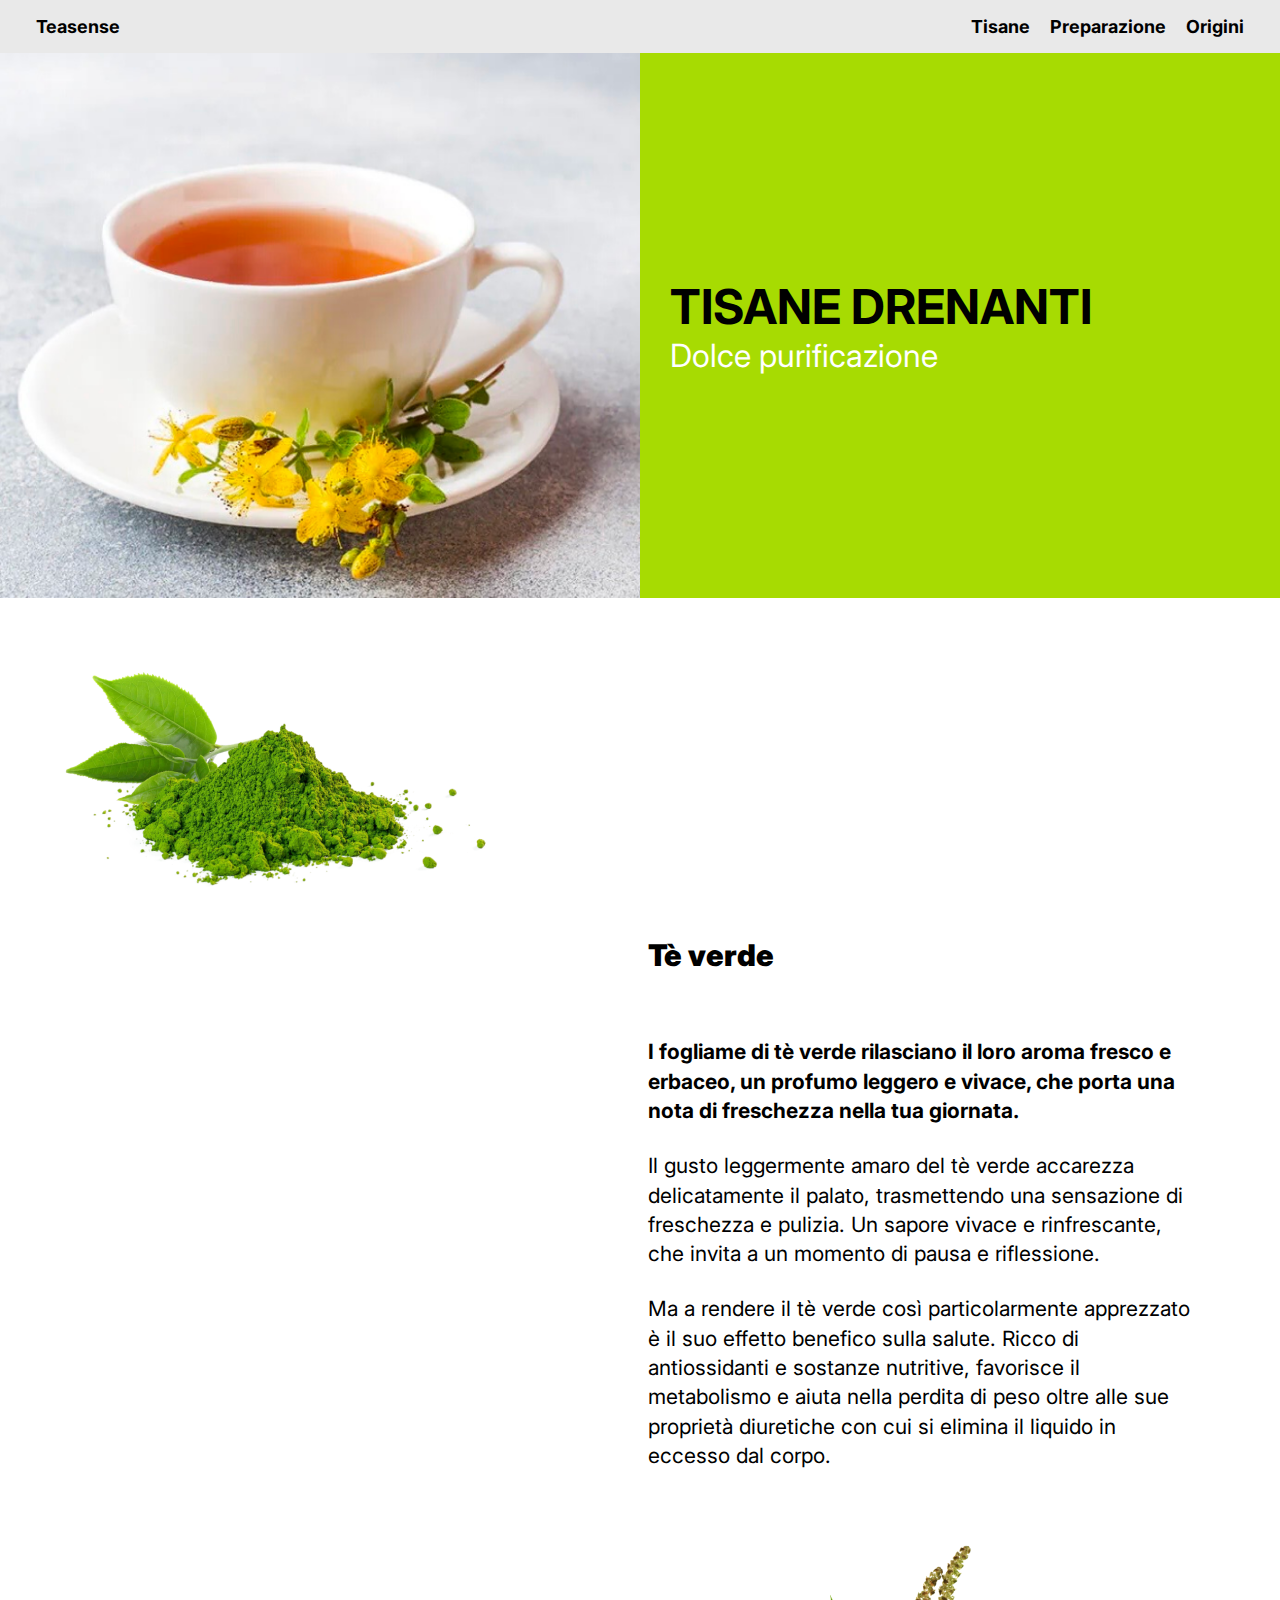
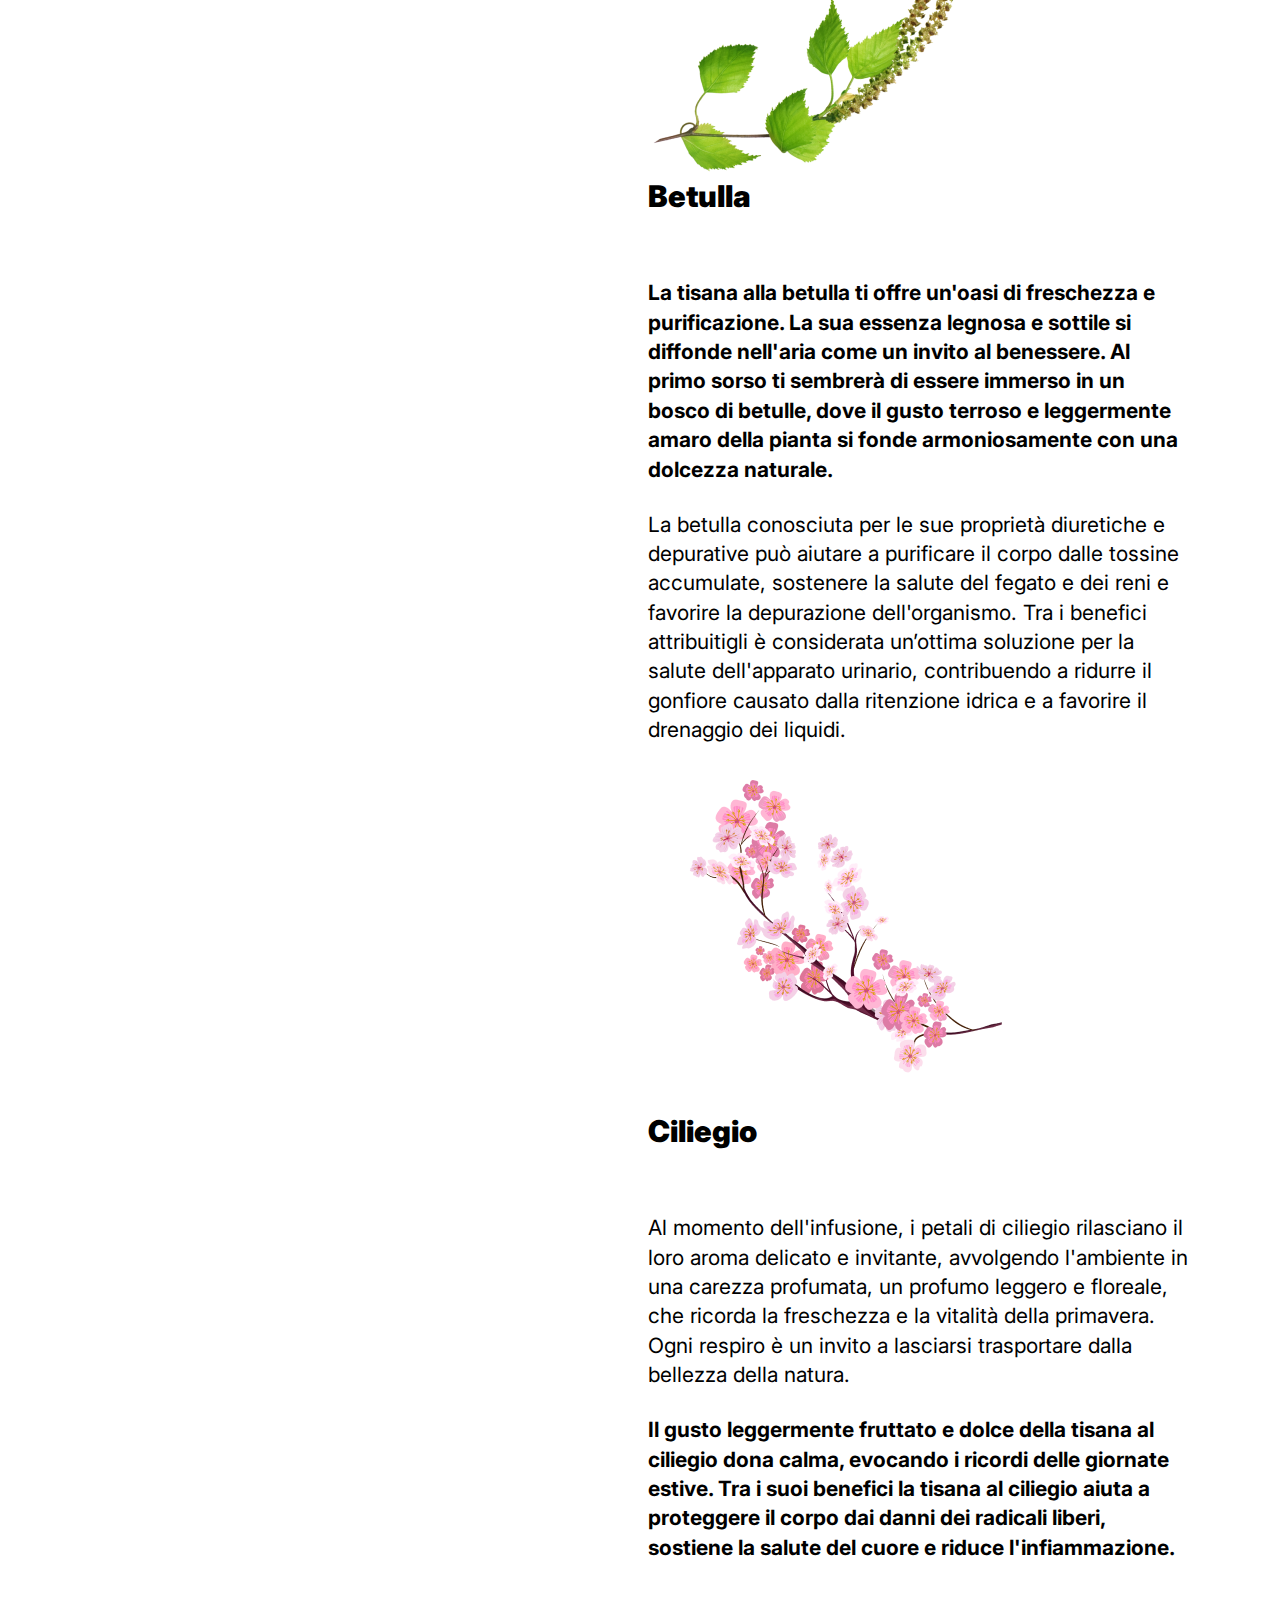
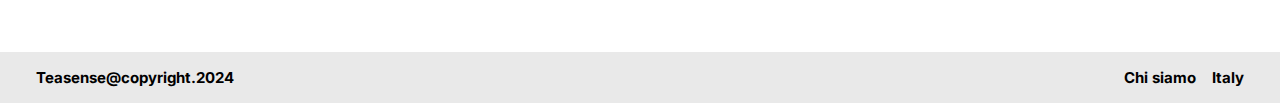
<file: tisanedrenanti.html>
<!DOCTYPE html>
<html lang="en">
<head>
    <meta charset="UTF-8">
    <meta name="viewport" content="width=device-width, initial-scale=1.0">
    <title>Teasense</title>
    <link rel="stylesheet" href="css/style.css">
    <link rel="preconnect" href="https://fonts.googleapis.com">
    <link rel="preconnect" href="https://fonts.gstatic.com" crossorigin>
    <link href="https://fonts.googleapis.com/css2?family=Inter:wght@100..900&display=swap" rel="stylesheet">
</head>
<body>
    <header>
        <p><a href="index.html">Teasense</a></p>
        <nav>
            <ul>
                <li><a href="tipologieditisane.html">Tisane</a></li>
                <li><a href="preparazione.html">Preparazione</a></li>
                <li><a href="origini.html">Origini</a></li> 
            </ul>
        </nav>
        </nav>
    </header>
    <main>
        <section class="hero">
            <img src="immagini/Immagine 6.png" alt="">
            <div class="green-square">
                <div>
                    <h1>TISANE DRENANTI</h1>
                    <p>Dolce purificazione</p>
                </div>
            </div>
        </section>
        <section class="content">
            <div class="image">
                <img src="immagini/Immagine 3° gruppo tè verde.png" alt="">
            <div class="text">
                <div>
                    <h4><strong>Tè verde</strong></h4>
                    <p><strong>I fogliame di tè verde rilasciano il loro aroma fresco e erbaceo, un profumo leggero e vivace, che porta una nota di freschezza nella tua giornata. </strong></p>
                    <p>Il gusto leggermente amaro del tè verde accarezza delicatamente il palato, trasmettendo una sensazione di freschezza e pulizia. Un sapore vivace e rinfrescante, che invita a un momento di pausa e riflessione. </p>
                    <p>Ma a rendere il tè verde così particolarmente apprezzato è il suo effetto benefico sulla salute. Ricco di antiossidanti e sostanze nutritive, favorisce il metabolismo e aiuta nella perdita di peso oltre alle sue proprietà diuretiche con cui si elimina il liquido in eccesso dal corpo. </p>
                    </div>
                <div class="image">
                <img src="immagini/Immagine 3° gruppo betulla.png" alt="">
                <div>
                    <h4><strong>Betulla</strong></h4>
                    <p><strong>La tisana alla betulla ti offre un'oasi di freschezza e purificazione. La sua essenza legnosa e sottile si diffonde nell'aria come un invito al benessere.
                        Al primo sorso ti sembrerà di essere immerso in un bosco di betulle, dove il gusto terroso e leggermente amaro della pianta si fonde armoniosamente con una dolcezza naturale.</strong></p>
                    <p> La betulla conosciuta per le sue proprietà diuretiche e depurative può aiutare a purificare il corpo dalle tossine accumulate, sostenere la salute del fegato e dei reni e favorire la depurazione dell'organismo. Tra i benefici attribuitigli è considerata un’ottima soluzione per la salute dell'apparato urinario, contribuendo a ridurre il gonfiore causato dalla ritenzione idrica e a favorire il drenaggio dei liquidi.</p>
                </div>
                <div class="image">
                <img src="immagini/Immagine 3° gruppo ciliegio.png" alt="">
                <div>
                    <h4><strong>Ciliegio</strong></h4>
                    <p>Al momento dell'infusione, i petali di ciliegio rilasciano il loro aroma delicato e invitante, avvolgendo l'ambiente in una carezza profumata, un profumo leggero e floreale, che ricorda la freschezza e la vitalità della primavera.
                        Ogni respiro è un invito a lasciarsi trasportare dalla bellezza della natura.</p> 
                    <p><strong>Il gusto leggermente fruttato e dolce della tisana al ciliegio dona calma, evocando i ricordi delle giornate estive.
                        Tra i suoi benefici la tisana al ciliegio aiuta a proteggere il corpo dai danni dei radicali liberi, sostiene la salute del cuore e riduce l'infiammazione.</strong></p>
                </div>
            </section>
        </section>
    </main>
    <footer>
        <p>Teasense@copyright.2024</p>
        <nav>
            <ul>
                <li><a href="chisiamo.html">Chi siamo</a></li>
                <li>Italy</li>
            </ul>
        </nav>
    </footer>
    </body>
    </html>
</file>
<file: css/style.css>
body {
    margin: 0;
    background-color: #ffffff;
    font-family: 'Inter', sans-serif;
    font-style: normal;
}

h1, h2, h3, h4, h5, h6, p, ul, ol {
    margin: 0;
    padding: 0;
}

img {
    max-width: 100%;
    display: block;
}

header {
    background-color: #E9E9E9;
    display: flex;
    padding: 16px;
    justify-content: space-between;
    font-size: 18px;

}

header p {
    font-weight: bold;
    padding-left: 20px;
}

header p {
    text-decoration: none;
    color: #000000; 
}

header p:hover {
    text-decoration: underline;
    color: #708628;
}

header nav p {
    color: #000000;
}

header nav p:hover {


    color: #708628;
}

header nav ul {
    padding-right: 20px;
    list-style: none;
    font-weight: bold;
    display: flex;
    gap: 20px;
}

header a {
    text-decoration: none;
    color: #000000; 
}

header a:hover {
    text-decoration: underline;
    color: #708628;
}

header nav a {
    color: #000000;
}

header nav a:hover {
    color: #708628;
}

.hero {
    background-color: #A7DB02;
    display: grid;
    grid-template-columns: 1fr 1fr;
}

.hero h1 {
    font-size: 48px;
}

.hero p {
    font-size: 32px;
    font-weight: normal;
    color: #ffffff;
}

.green-square {
    padding: 32px 30px;
}

.green-square {
    display: flex;
    align-items: center;
}

.content {
    max-width: 1200px;
    margin: 64px auto;
    padding: 0 16px;
}

.content p {
    line-height: 1.4;
    margin-bottom: 1.6rem;
}

.text {
    display: grid;
    grid-template-columns: 1fr 1fr;
    gap: 16px;
}

.text p {
    font-size: 21px;
    font-weight: normal;
}

.text div {
    grid-column-start: 2;
}

.text h4 {
    margin-bottom: 4rem;
    font-size: 30px;
}

.scoperta {
    display: flex;
    flex-direction: column;
    align-items: flex-end;
    width: 100%;
    font-size: 25px;
    font-weight: normal;
}

.scoperta ul {
    list-style-type: none;
    padding: 0;
}

.scoperta li {
    margin: 70px auto;
    margin-right: 135px;
    padding: 0 16px;
}

.scoperta a {
    text-decoration: none;
    color: white;
    padding: 28px;
    background: #A7DB02; 
    color: #fff; 
    border-radius: 50px;
}

.scoperta a:hover {
    color: black;
}

.tipologie {
    margin-top: 25px;
    display: flex;
    justify-content: space-around; 
    align-items: flex-start; 
}

.tipologia {
    display: flex;
    flex-direction: column; 
    align-items: center; 
    text-align: center;
    margin: 10px; 
}

.tipologia img {
    width: 200px; 
    height: auto; 
}

.tipologia ul {
    list-style: none; 
    font-weight: bold;
    padding: 15px; 
    margin-top: 25px; 
    background: #A7DB02; 
    color: #fff; border-radius: 50px;
}

.tipologia ul li a {
    color: white; 
    text-decoration: none; 
}

.tipologia ul li a:hover {
    color: black; 
}

.fasi {
    max-width: 1200px;
    margin: 64px auto;
    padding: 0 20px;
}

.fasi div {
    display: grid;
    grid-template-columns: 1fr 1fr;
    margin: 64px 0;
    gap: 16px;
}

.fasi h3 {
    margin-bottom: 1.4rem;
    font-size: 24px;
}

.fasi p {
    font-size: 21px;
}

.epoche {
    max-width: 1200px;
    margin: 64px auto;
    padding: 0 20px;
}

.epoche div {
    display: grid;
    grid-template-columns: 1fr 1fr;
    margin: 64px 0;
    gap: 16px;
}

.epoche h3 {
    margin-bottom: 1.4rem;
    font-size: 24px;
}

.epoche h5 {
    margin-bottom: 1.4rem;
    font-size: 24px;
    color: red;
}

.epoche p {
    font-size: 21px;
}


.team {
    margin-top: 60px;
    display: flex;
    justify-content: space-around; 
    align-items: flex-start; 
}

.team1 {
    display: flex;
    flex-direction: column; 
    align-items: center; 
    text-align: center;
    margin: 10px; 
}

.team1 img {
    width: 200px; 
    height: auto; 
}

.team1 ul {
    list-style: none; 
    font-weight: bold;
    padding: 15px; 
    margin-top: 2px; 
    color: #000000; border-radius: 50px;
}

.team1 ul li a {
    color: white; 
    text-decoration: none; 
}

.team1 ul li a:hover {
    color: black; 
}

.text{
    max-width: 100%;
    margin: 50px;
}

footer {
    background-color: #E9E9E9;
    display: flex;
    padding: 16px;
    justify-content: space-between;
    font-size: 15px;
    font-weight: bold;
}

footer p {
    font-weight: bold;
    padding-left: 20px;
    text-decoration: none;
    color: #000000; 
}

footer nav p {
    color: #000000;
}

footer nav p:hover {
    color: #708628;
}

footer nav ul {
    padding-right: 20px;
    list-style: none;
    display: flex;
    gap: 16px;
}

footer a {
    text-decoration: none;
    color: #000000; 
}

footer a:hover {
    text-decoration: underline;
    color: #708628;
}

footer nav a {
    color: #000000;
}

footer nav a:hover {
    color: #708628;
}




















@media screen and (max-width:600px) {
    .text {
        grid-template-columns: 1fr;
        gap: 0;
    }

    .hero {
        grid-template-columns: 1fr;
    }

    .hero h1 {
        font-size: 30px;
    }
    
    .hero p {
        font-size: 25px;
    }

    .tipologie {
        flex-direction: column;
        align-items: center; 
    }

    .tipologia {
        margin: 20px 0; 
    }

    .scoperta {
        font-size: 17px;
        width: 110%;
        
       
    }
    
    .scoperta a {
        text-decoration: none;
        color: white;
        padding: 2px;
        background: #A7DB02; 
        color: #fff; 
      
    }
    
    .scoperta a:hover {
        color: black;
    }


    .fasi {
        max-width: 1200px;
        margin: 64px auto;
        padding: 0 20px;
    }
    
    .fasi div {

        grid-template-columns: 1fr ;
        margin: 64px 40px;
        gap: 16px;
    }
    

    .epoche {
    
    margin: 64px auto;
    padding: 0 20px;
}

.epoche div {

    grid-template-columns: 1fr;
    margin: 64px 40px;
    gap: 16px;
}




.team1 {
    display: flex;
    flex-direction: column; 
    align-items: center; 
    text-align: center;
    margin: 10px; 
}

.team1 img {
    width: 200px; 
    height: auto; 
}

.team1 ul {
    list-style: none; 
    font-weight: bold;
    padding: 15px; 
    margin-top: 2px; 
    color: #000000; border-radius: 50px;
}

.team1 ul li a {
    color: white; 
    text-decoration: none; 
}

.team1 ul li a:hover {
    color: black; 
}   
   
.content {
    max-width: 100%;
}  


    
}
</file>
